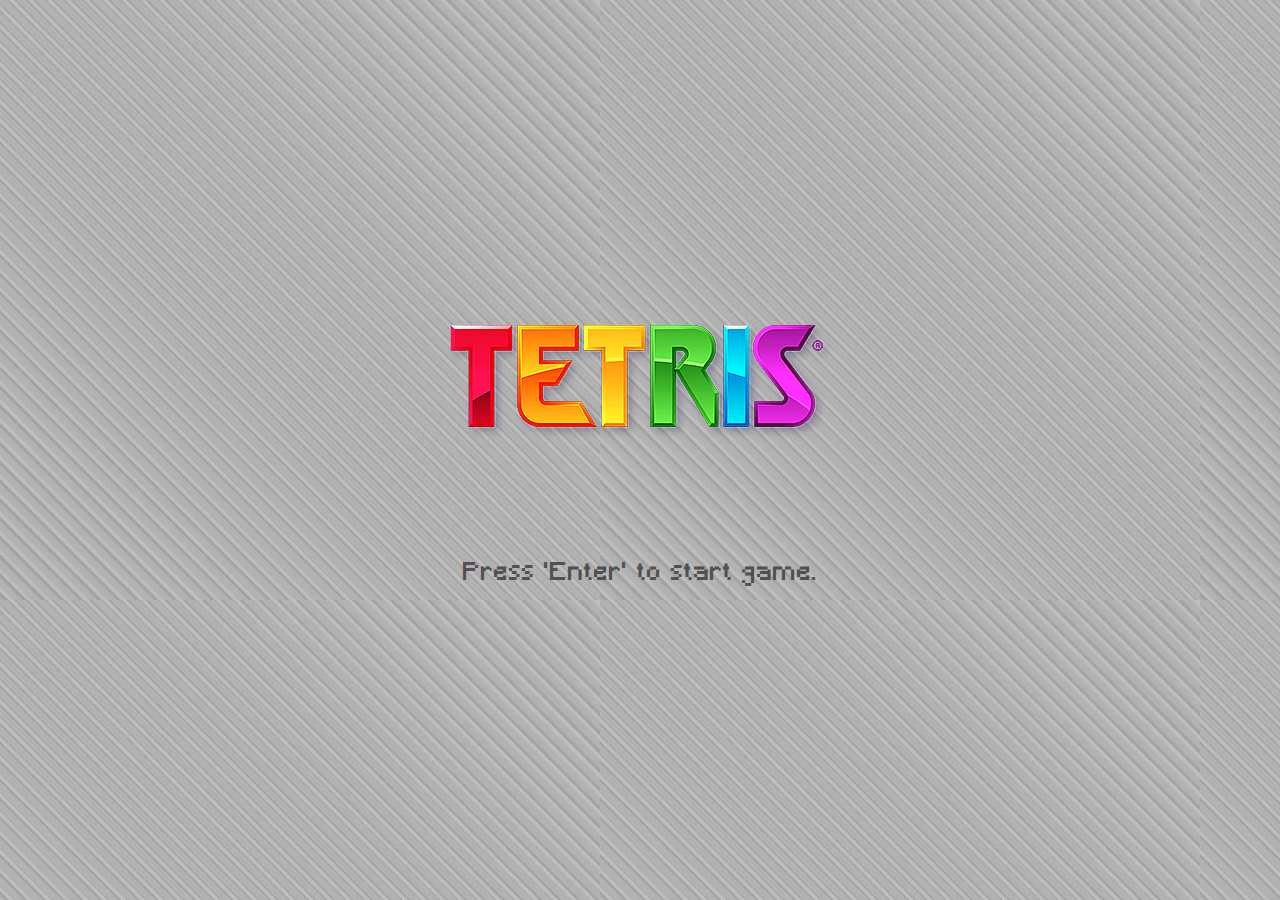
<file: index.html>
<!DOCTYPE html>
<html lang="en">
<head>
    <meta charset="UTF-8">
    <title>Tetris | Main</title>
    <link rel="stylesheet" href="css/mainPage.css">
	<link rel="shortcut icon" type="image/png" href="./image/ico.png"/>
</head>
<body>
    <img src="image/tetris.png" alt="Logo-Tetris.png">
    <a href="index.html" onclick="playAudioAndNavigate()">
        <h2>Press 'Enter' to start game.</h2>
    </a>

    <script type="text/javascript">
        document.addEventListener('keydown', enter);

        function playAudioAndNavigate() {
            const audio = new Audio("./audio/enter.mp3");
            audio.play();
        
            setTimeout(() => {
                window.location.href = "main.html";
            }, 1500);
        }

        function enter(key) {
            if (key.keyCode === 13) {
                playAudioAndNavigate();
            }
        }
    </script>
</body>
</html>
</file>
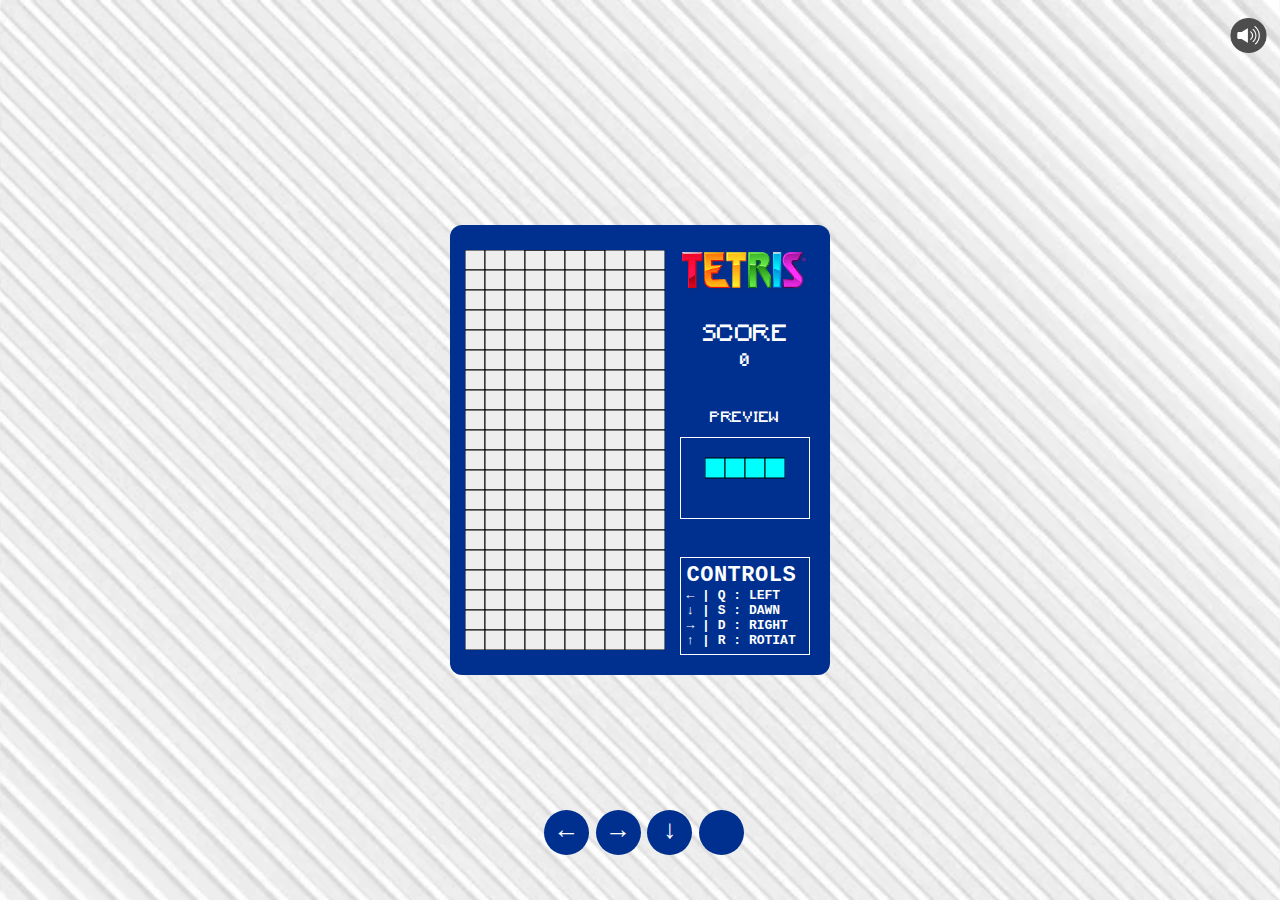
<file: main.html>
<html>
<head>
	<meta charset="UTF-8">
    <title>Tetris | Game</title>
    <link rel="stylesheet" href="css/main.css">
    <link rel="stylesheet" href="https://cdnjs.cloudflare.com/ajax/libs/font-awesome/6.5.1/css/all.min.css" integrity="sha512-DTOQO9RWCH3ppGqcWaEA1BIZOC6xxalwEsw9c2QQeAIftl+Vegovlnee1c9QX4TctnWMn13TZye+giMm8e2LwA==" crossorigin="anonymous" referrerpolicy="no-referrer" />
	<link rel="shortcut icon" type="image/png" href="./image/ico.png"/>
</head>
<body>
    <div id="game-over-message" class="game-over-message">
        <h2>Game Over</h2>
        <p>Press 'space' to Restart</p>
    </div>
    <div class="body">
        <canvas id="tetris" width="200" height="400"></canvas>
        <div class="asidebar">
            <div class="logo">
                <img src="./image/tetris.png" alt="logo-Tetris.png" width="130px" height="45px">
            </div>
            <div class="scoreBar">SCORE<p id="score">0</p></div>
            <div class="next-piece">
                <h4>PREVIEW</h4>
                <canvas id="next-piece-canvas" width="80" height="80"></canvas>
            </div>
            <div class="controlers">
                <h4>CONTROLS</h4>
                <div class="control">
                    <li>&larr; | Q : LEFT</li>
                    <li>&darr; | S : DAWN</li>
                    <li>&rarr; | D : RIGHT</li>
                    <li>&uarr; | R : ROTIAT</li>
                </div>
            </div>
        </div>
    </div>
    <div class="buttons">
        <div class="left">
            &larr;
        </div>
        <div class="right">
            &rarr;
        </div>
        <div class="down">
            &darr;
        </div>
        <div class="rotate">
            <!-- &uarr; -->
            <i class="fa-solid fa-rotate"></i>
        </div>
    </div>

    <!-- Play Sound -->
    <audio id="playSound" hidden loop>
        <source src="audio/HateBit - Dance! (I hate this game OST).mp3" type="audio/mp3" />
        Your Browser don't support audio tags
    </audio>
    <img class="playSound" src="image/sound.png" alt="" width="65" height="35" onclick="playSound();">
</body>
<script src="js/tetrominoes.js"></script>
<script src="js/tetris.js"></script>
</html>
</file>
<file: css/mainPage.css>
* {
    box-sizing: border-box;
    margin: 0;
    padding: 0;
}

@font-face {
    font-family: pixel;
    src: url('../font/Minecraft.ttf');
}

body {
    display: flex;
    justify-content: center;
    align-items: center;
    flex-direction: column;
    width: 100%;
    height: 100vh;
    background: url('../image/BCK02.jpg');
}

body::after {
    content: ' ';
    background-color: #000;
    width: 100%;
    height: 100%;
    opacity: 0.25;
    position: absolute;
    z-index: -1;
}

img {
    margin-bottom: 120px;
}

h2 {
    font-family: pixel;
    font-weight: 200;
    letter-spacing: 1px;
    color: rgb(80, 80, 80);
    animation: tracking-in-expand 1.8s ease-in both infinite;
}

a {
    text-decoration: none;
}

@keyframes tracking-in-expand
{
    0% {
        opacity: 0;
    }
    50% {
        opacity: 1;
    }
    100% {
        opacity: 0;
    }
}
</file>
<file: css/main.css>
* {
    box-sizing: border-box;
    margin: 0;
    padding: 0;
}

/** Import font Offline **/
@font-face {
    font-family: pixle;
    src: url("../font/Minecraft.ttf");
}

body {
    width: 100%;
    height: 100vh;
    display: flex;
    align-items: center;
    justify-content: center;
    background: url('../image/BCK02.jpg');
    background-size: cover;
}

.body {
    display: flex;
    justify-content: center;
    align-items: center;
    width: 380px;
    height: 450px;
    border-radius: 12px;
    background: #00308F;
}

.asidebar {
    width: auto;
    height: 405px;
    display: flex;
    flex-direction: column;
    margin-right: 20px;
}

canvas{
    display: block;
    margin:0 auto;
}

.scoreBar{
    display: inline;
    font-family: pixle;
    text-align: center;
    font-weight: 500;
    letter-spacing: 0.5px;
    color: #fff;
    font-size: 22px;
    margin-top: 30px;
    margin-bottom: 20px;
}

#score{
    display: block;
    font-weight: 500;
    font-size: 17px;
    margin-top: 4px;
}

.controlers {
    font-family: monospace;
    text-align: center;
    font-weight: bold;
    border: 1.5px solid #fff;
    color: #fff;
    padding: 5.5px;
    margin-top: 38px;
}
.controlers h4 {
    font-weight: 400;
    letter-spacing: 0.5px;
    font-weight: bold;
    text-align: left;
    font-size: 22px;
}

.controlers .control li {
    list-style-type: none;
    text-align: left;
}

/** Game Over Screen **/
.game-over-message {
    display: none;
    position: absolute;
    top: 50%;
    left: 44.5%;
    transform: translate(-50%, -50%);
    background-color: rgba(0, 0, 0, 0.7);
    padding: 20px;
    border-radius: 10px;
    font-weight: bold;
    color: white;
    text-align: center;
}

.game-over-message h2 {
    margin-bottom: 10px;
}

/** Next Tetromino **/
.next-piece {
    margin-top: 20px;
    text-align: center;
}

.next-piece h4 {
    color: #fff;
    font-family: pixle;
    font-size: 14px;
    font-weight: 400;
    letter-spacing: 0.5px;
    margin-bottom: 10px;
}

#next-piece-canvas {
    border: 1px solid white;
    padding: 0px 24px;
}

/** Sound Track **/
.playSound {
    position: absolute;
    top: 2%;
    left: 95%;
    cursor: pointer;
}

/* Custom The Button in Buttom of Main */
.buttons {
    position: absolute;
    display: flex;
    justify-content: space-between;
    width: 200px;
    height: 45px;
    /* background-color: rgb(196, 113, 196); */
    top: 90%;
    left: 42.5%;
}

.buttons .left, .right, .rotate, .down{
    width: 45px;
    height: 45px;
    text-align: center;
    font-size: 26px;
    font-weight: bolder;
    background-color: #00308F;
    color: #fff;
    border-radius: 50%;
    cursor: pointer;
    padding-top: 5px;
    transition: .3s ease-in;
}

.buttons .left:hover, .right:hover, .rotate:hover, .down:hover {
    background-color: #003ebb;
}

.rotate {
    padding-top: 10px;
}
</file>
